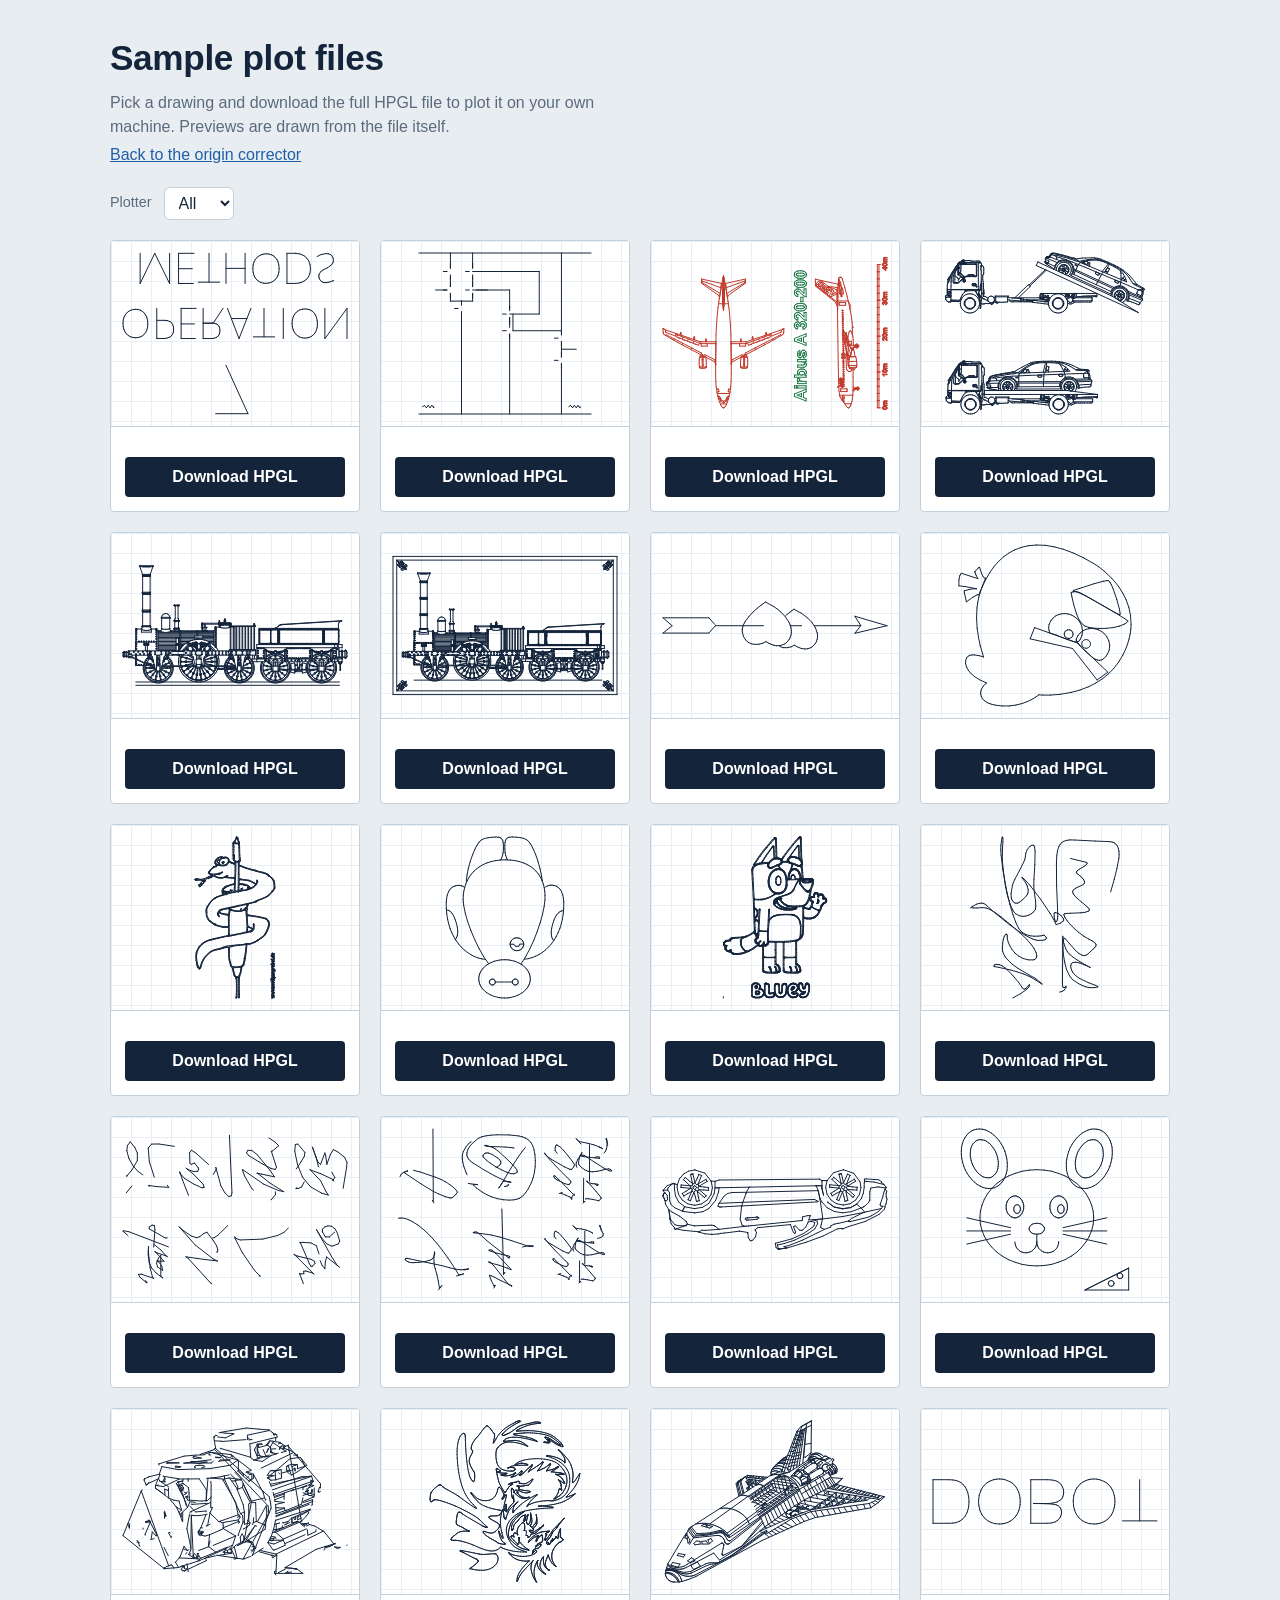
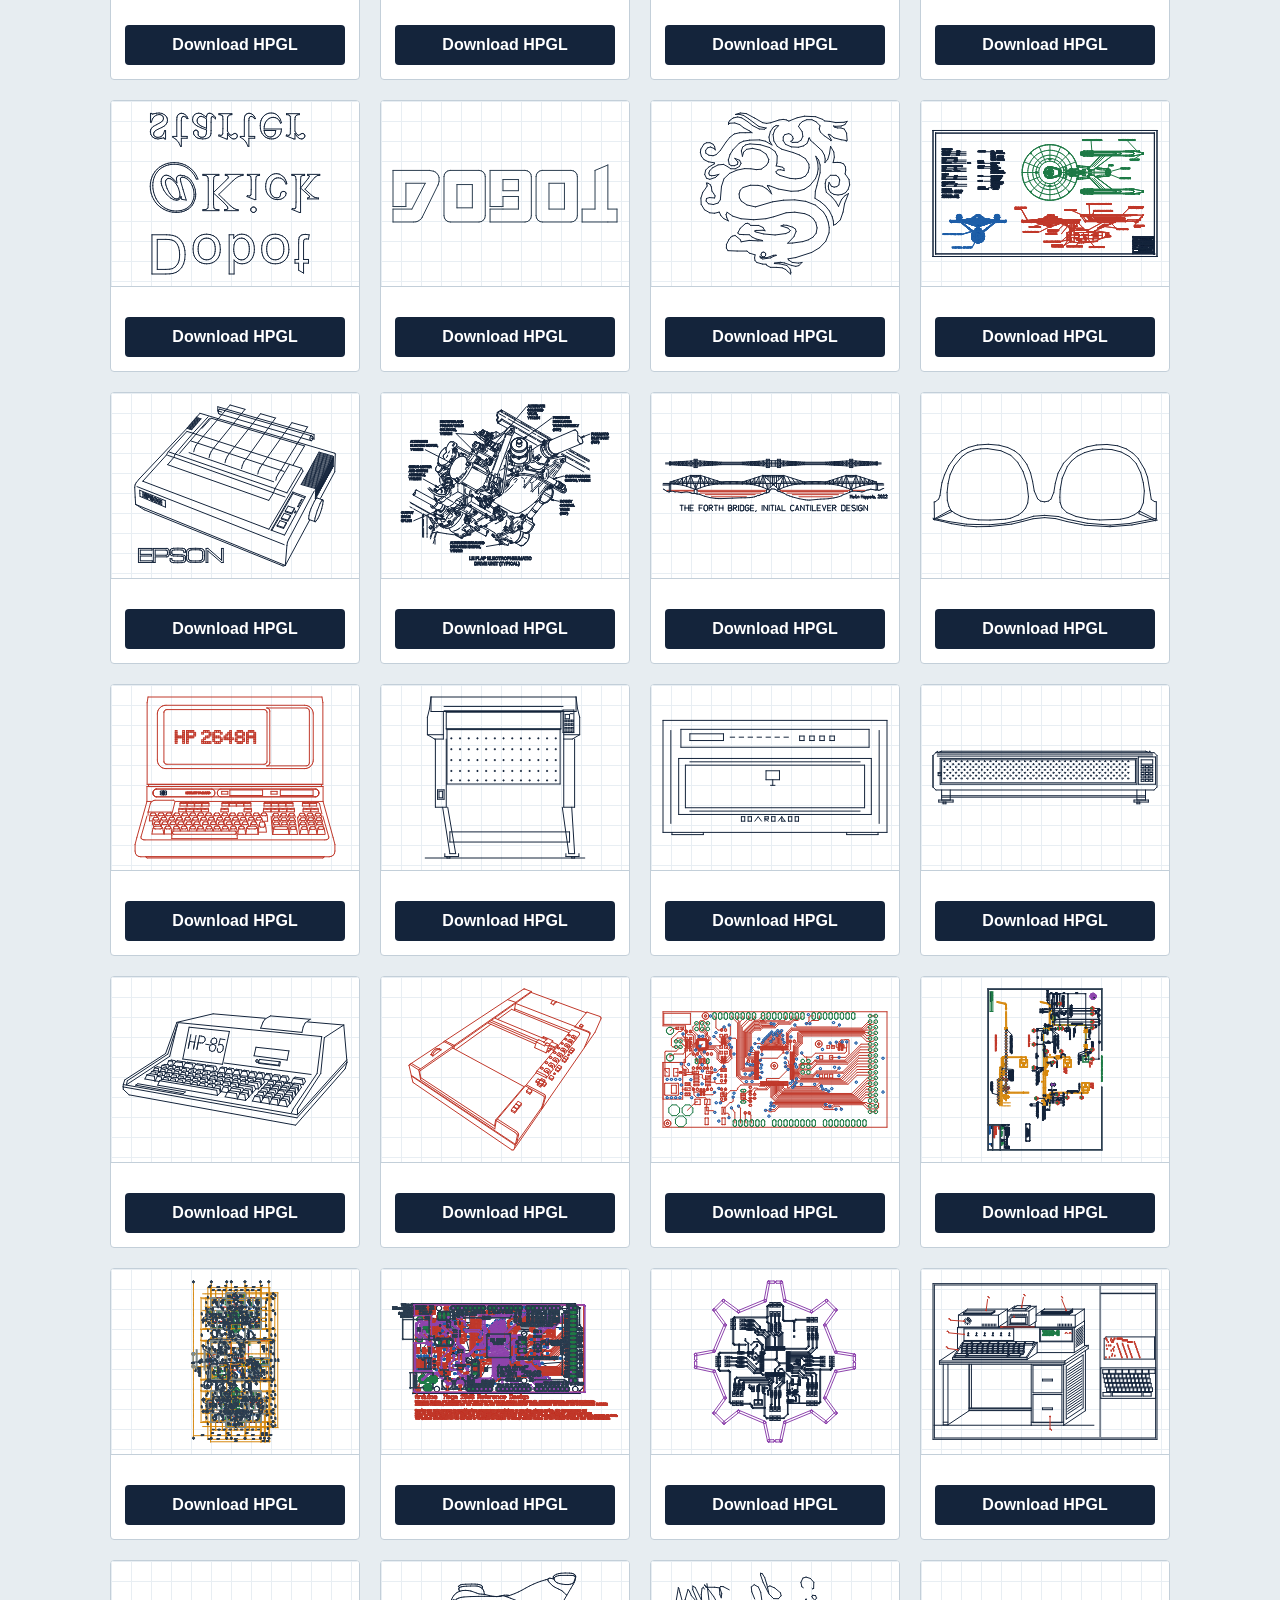
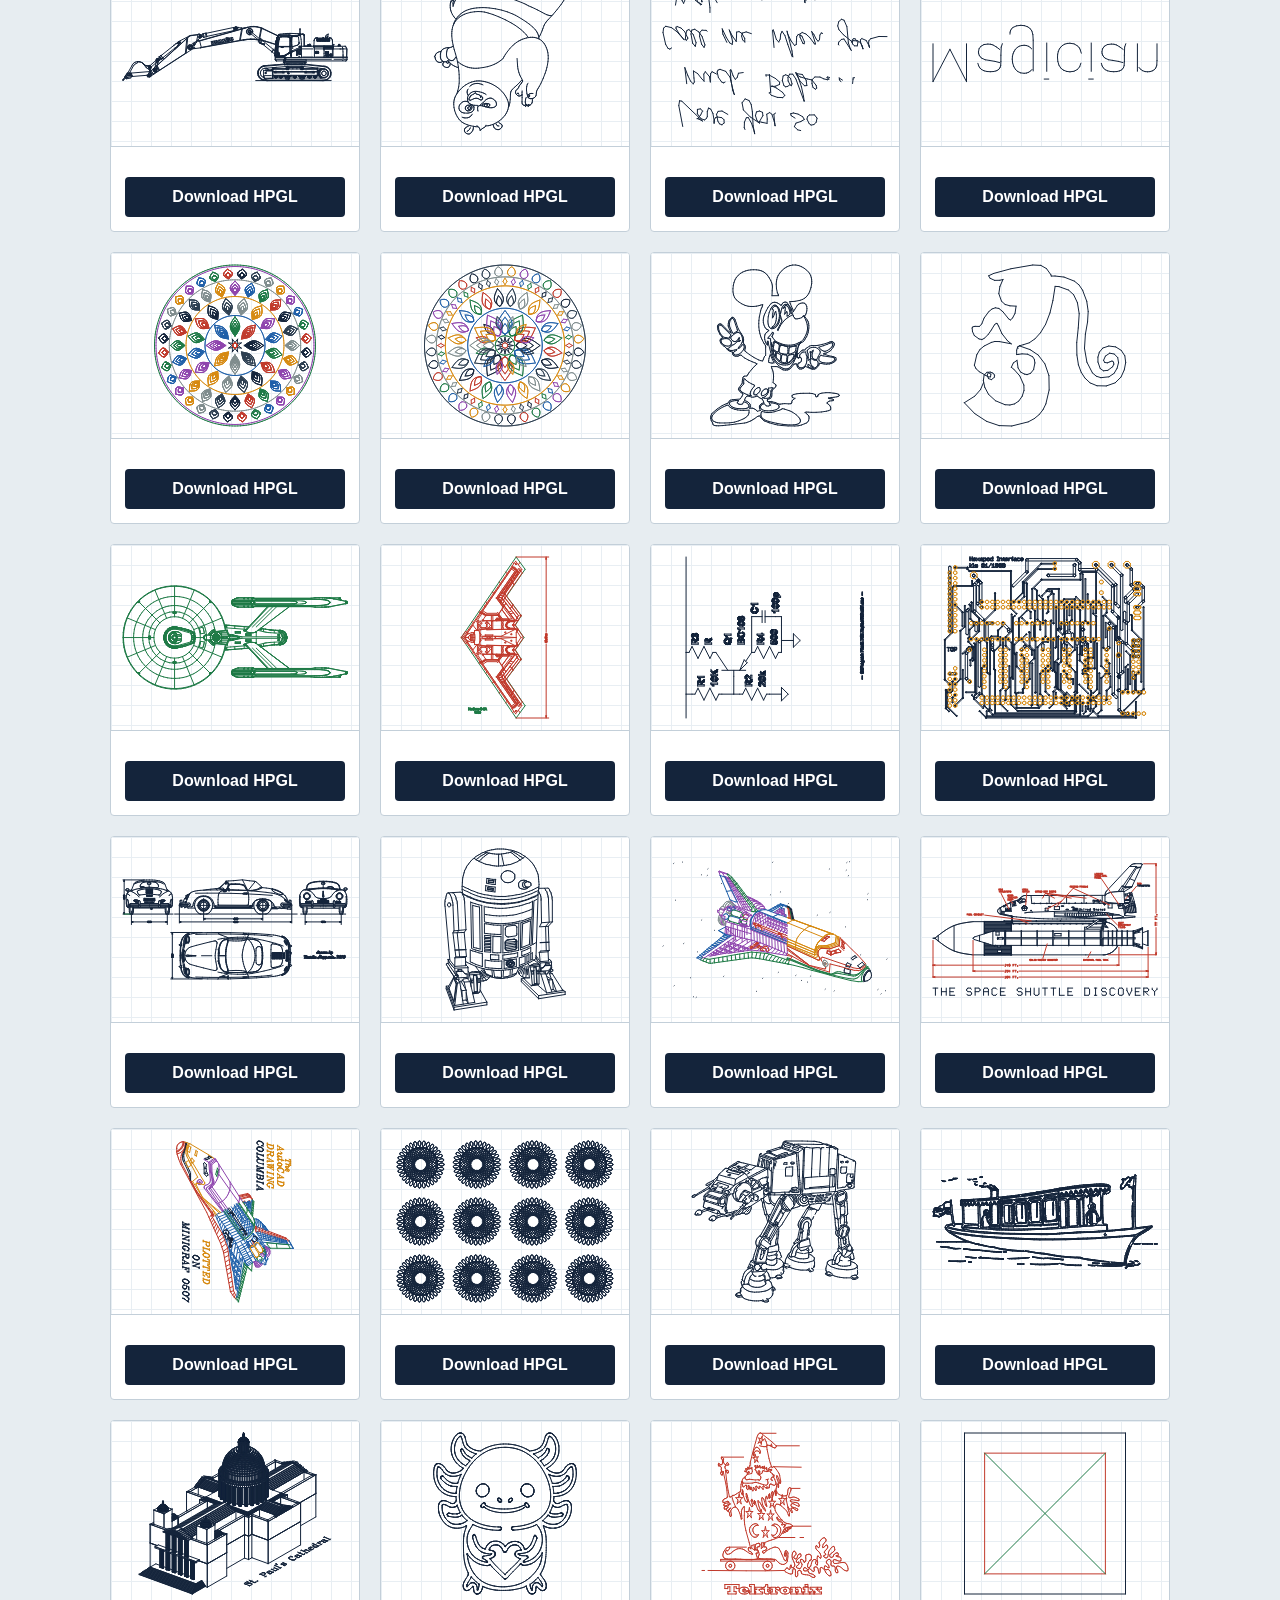
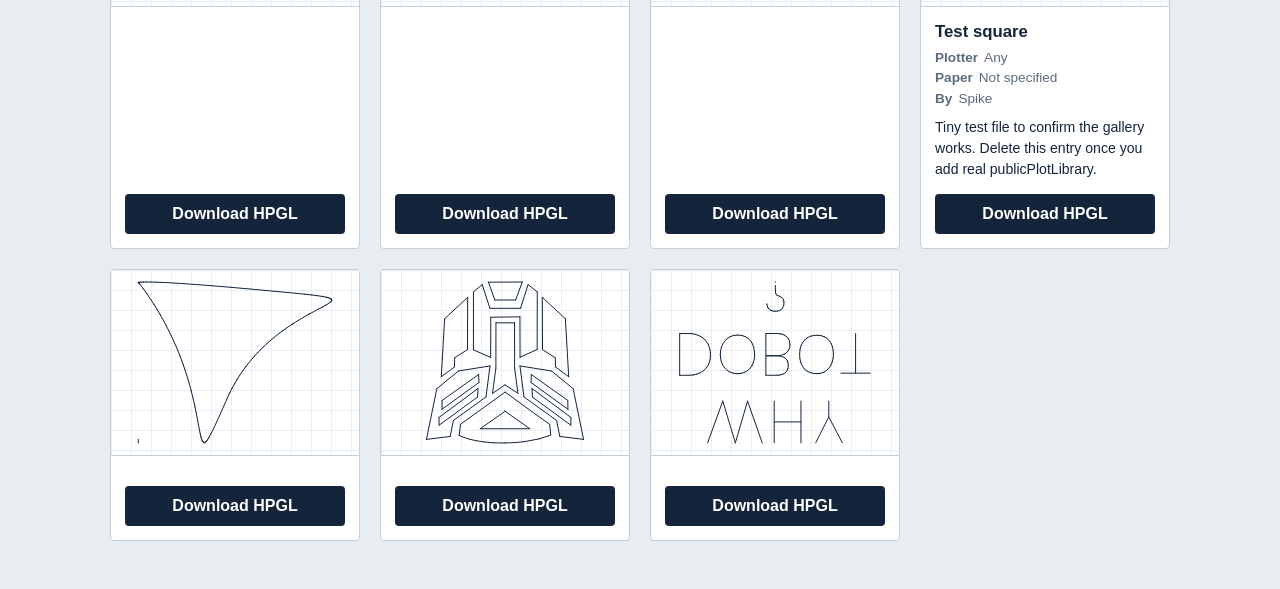
<file: publicPlotLibrary.html>
<!DOCTYPE html>
<html lang="en">
<head>
<meta charset="utf-8">
<meta name="viewport" content="width=device-width, initial-scale=1">
<title>Sample plot files · Spike's Pen Plotter Tools</title>
<style>
  :root{
    --bg:#e7edf1; --ink:#14243b; --muted:#5b6b7e; --line:#c3cfd9;
    --paper:#ffffff; --accent:#1f5fa8;
  }
  @media (prefers-color-scheme:dark){
    :root{ --bg:#101a26; --ink:#e4ebf2; --muted:#93a3b5; --line:#2b3b4e; --accent:#6aa9ee; }
  }
  *{box-sizing:border-box}
  body{margin:0;background:var(--bg);color:var(--ink);
    font:16px/1.5 "Helvetica Neue",Arial,sans-serif}
  header,main{max-width:1100px;margin:0 auto;padding:0 20px}
  header{padding-top:32px}
  h1{font-size:clamp(1.6rem,4vw,2.2rem);margin:0 0 6px;letter-spacing:-.01em}
  header p{margin:0 0 4px;color:var(--muted);max-width:60ch}
  header a{color:var(--accent)}
  .bar{display:flex;gap:12px;align-items:center;margin:20px 0}
  .bar label{color:var(--muted);font-size:.9rem}
  select{font:inherit;padding:6px 10px;border:1px solid var(--line);border-radius:6px;
    background:var(--paper);color:#14243b}
  .grid{display:grid;grid-template-columns:repeat(auto-fill,minmax(250px,1fr));gap:20px;padding-bottom:48px}
  .card{display:flex;flex-direction:column;background:var(--paper);color:#14243b;
    border:1px solid var(--line);border-radius:4px;overflow:hidden}
  .thumb{aspect-ratio:4/3;background:
      linear-gradient(#e8eef3 1px,transparent 1px) 0 0/20px 20px,
      linear-gradient(90deg,#e8eef3 1px,transparent 1px) 0 0/20px 20px,#fff;
    border-bottom:1px solid var(--line);display:flex;align-items:center;justify-content:center}
  .thumb canvas{width:100%;height:100%;display:block}
  .thumb span{font-size:.85rem;color:#5b6b7e;padding:12px;text-align:center}
  .meta{padding:12px 14px 14px;display:flex;flex-direction:column;gap:4px;flex:1}
  .meta h2{font-size:1.05rem;margin:0}
  .meta dl{margin:0;font-size:.85rem;color:#5b6b7e}
  .meta dl div{display:flex;gap:6px}
  .meta dt{font-weight:600}
  .meta dd{margin:0}
  .meta p{margin:4px 0 0;font-size:.88rem}
  .dl{margin-top:auto;padding-top:10px}
  .dl a{display:block;text-align:center;padding:8px;border-radius:4px;text-decoration:none;
    background:#14243b;color:#fff;font-weight:600}
  .dl a:hover,.dl a:focus-visible{background:#1f5fa8;outline:2px solid #1f5fa8;outline-offset:2px}
  .empty{padding:40px 0;color:var(--muted)}
</style>
</head>
<body>
<header>
  <h1>Sample plot files</h1>
  <p>Pick a drawing and download the full HPGL file to plot it on your own machine. Previews are drawn from the file itself.</p>
  <p><a href="index.html">Back to the origin corrector</a></p>
</header>
<main>
  <div class="bar">
    <label for="plotter">Plotter</label>
    <select id="plotter"><option value="">All</option></select>
  </div>
  <div id="grid" class="grid" aria-live="polite"></div>
</main>

<script>
(function(){
  // Pen colours for SP1..SP8 (SP0 / unknown pens fall back to ink)
  var PENS=["#14243b","#14243b","#c0392b","#1e7a46","#1f5fa8","#8e44ad","#d68910","#7f8c8d","#2c3e50"];

  // Minimal HPGL reader: IN, SP, PU, PD, PA, PR. Ignores scaling (IP/SC), labels and HP-GL/2 PE.
  function parse(text){
    var segs=[], pen=1, down=false, abs=true, x=0, y=0, unsupported=false;
    var cmds=text.split(/[;\n\r]+/);
    for(var i=0;i<cmds.length;i++){
      var c=cmds[i].trim(); if(c.length<2) continue;
      var op=c.slice(0,2).toUpperCase(), args=c.slice(2);
      if(op==="IN"){pen=1;down=false;abs=true;continue}
      if(op==="SP"){pen=parseInt(args,10)||0;continue}
      if(op==="PE"){unsupported=true;continue}
      if(op==="PA"||op==="PR"||op==="PU"||op==="PD"){
        if(op==="PA")abs=true; else if(op==="PR")abs=false;
        else down=(op==="PD");
        var n=args.match(/-?\d+(\.\d+)?/g)||[];
        for(var k=0;k+1<n.length;k+=2){
          var nx=parseFloat(n[k]), ny=parseFloat(n[k+1]);
          if(!abs){nx+=x;ny+=y}
          if(down&&pen>0) segs.push([x,y,nx,ny,pen]);
          x=nx;y=ny;
        }
      }
    }
    return {segs:segs,unsupported:unsupported};
  }

  function draw(canvas,data){
    var dpr=window.devicePixelRatio||1;
    var w=canvas.clientWidth, h=canvas.clientHeight;
    canvas.width=w*dpr; canvas.height=h*dpr;
    var ctx=canvas.getContext("2d"); ctx.scale(dpr,dpr);
    var s=data.segs; if(!s.length) return false;
    var minX=1/0,minY=1/0,maxX=-1/0,maxY=-1/0;
    s.forEach(function(g){
      minX=Math.min(minX,g[0],g[2]);maxX=Math.max(maxX,g[0],g[2]);
      minY=Math.min(minY,g[1],g[3]);maxY=Math.max(maxY,g[1],g[3]);
    });
    var pad=12, bw=(maxX-minX)||1, bh=(maxY-minY)||1;
    var k=Math.min((w-2*pad)/bw,(h-2*pad)/bh);
    var ox=(w-bw*k)/2, oy=(h-bh*k)/2;
    ctx.lineWidth=1; ctx.lineCap="round";
    var last=-1;
    s.forEach(function(g){
      if(g[4]!==last){ if(last!==-1) ctx.stroke(); ctx.beginPath(); ctx.strokeStyle=PENS[g[4]]||PENS[0]; last=g[4]; }
      ctx.moveTo(ox+(g[0]-minX)*k, h-(oy+(g[1]-minY)*k));
      ctx.lineTo(ox+(g[2]-minX)*k, h-(oy+(g[3]-minY)*k));
    });
    ctx.stroke();
    return true;
  }

  var grid=document.getElementById("grid"), sel=document.getElementById("plotter"), items=[];

  function el(tag,cls,txt){var e=document.createElement(tag);if(cls)e.className=cls;if(txt!=null)e.textContent=txt;return e}

  function row(dl,label,val){
    if(!val) return;
    var d=el("div"); d.appendChild(el("dt",null,label)); d.appendChild(el("dd",null,val)); dl.appendChild(d);
  }

  var io=("IntersectionObserver" in window)?new IntersectionObserver(function(entries){
    entries.forEach(function(en){ if(en.isIntersecting){ io.unobserve(en.target); en.target._load(); } });
  },{rootMargin:"200px"}):null;

  function render(){
    grid.textContent="";
    var f=sel.value;
    var list=items.filter(function(it){return !f||it.plotter===f});
    if(!list.length){grid.appendChild(el("p","empty","No sample files yet."));return}
    list.forEach(function(it){
      var card=el("article","card");
      var thumb=el("div","thumb"); var cv=document.createElement("canvas");
      cv.setAttribute("role","img"); cv.setAttribute("aria-label","Preview of "+it.title);
      thumb.appendChild(cv); card.appendChild(thumb);
      var m=el("div","meta"); m.appendChild(el("h2",null,it.title));
      var dl=el("dl"); row(dl,"Plotter",it.plotter); row(dl,"Paper",it.paper); row(dl,"By",it.by); m.appendChild(dl);
      if(it.notes) m.appendChild(el("p",null,it.notes));
      var d=el("div","dl"); var a=el("a",null,"Download HPGL");
      a.href=it.file; a.setAttribute("download",it.file.split("/").pop()); d.appendChild(a);
      m.appendChild(d); card.appendChild(m); grid.appendChild(card);

      cv._load=function(){
        fetch(it.file).then(function(r){ if(!r.ok) throw 0; return r.text() }).then(function(t){
          var data=parse(t);
          if(!draw(cv,data)){ thumb.textContent=""; thumb.appendChild(el("span",null,
            data.unsupported?"Preview unavailable for this file format. The download still works.":"No drawable lines found.")); }
        }).catch(function(){ thumb.textContent=""; thumb.appendChild(el("span",null,"Could not load preview.")); });
      };
      if(io) io.observe(cv); else cv._load();
    });
  }

  fetch("publicPlotLibrary/index.json").then(function(r){return r.json()}).then(function(j){
    items=j.publicPlotLibrary||[];
    var seen={}; items.forEach(function(it){ if(it.plotter&&!seen[it.plotter]){seen[it.plotter]=1;
      var o=document.createElement("option");o.value=o.textContent=it.plotter;sel.appendChild(o);} });
    render();
  }).catch(function(){ grid.appendChild(el("p","empty","Could not load the sample list (publicPlotLibrary/index.json).")); });
  sel.addEventListener("change",render);
})();
</script>
</body>
</html>
</file>
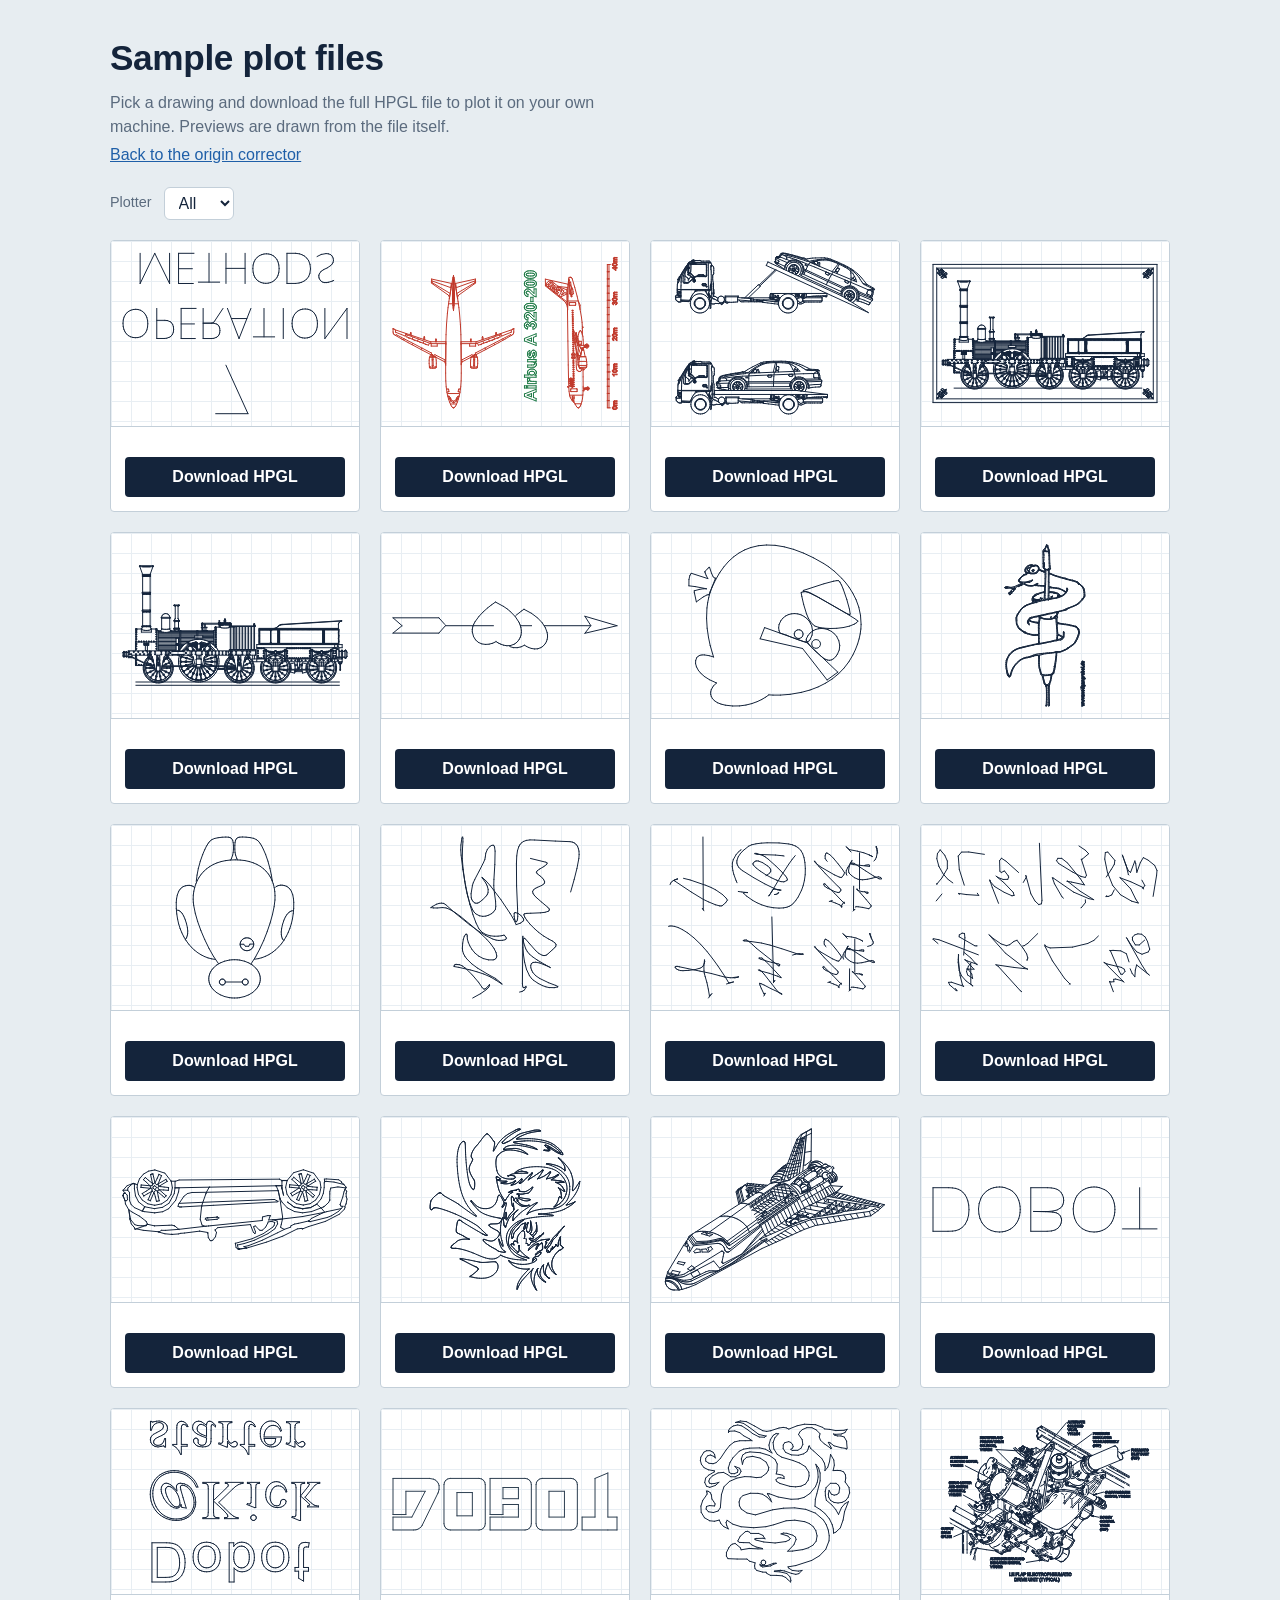
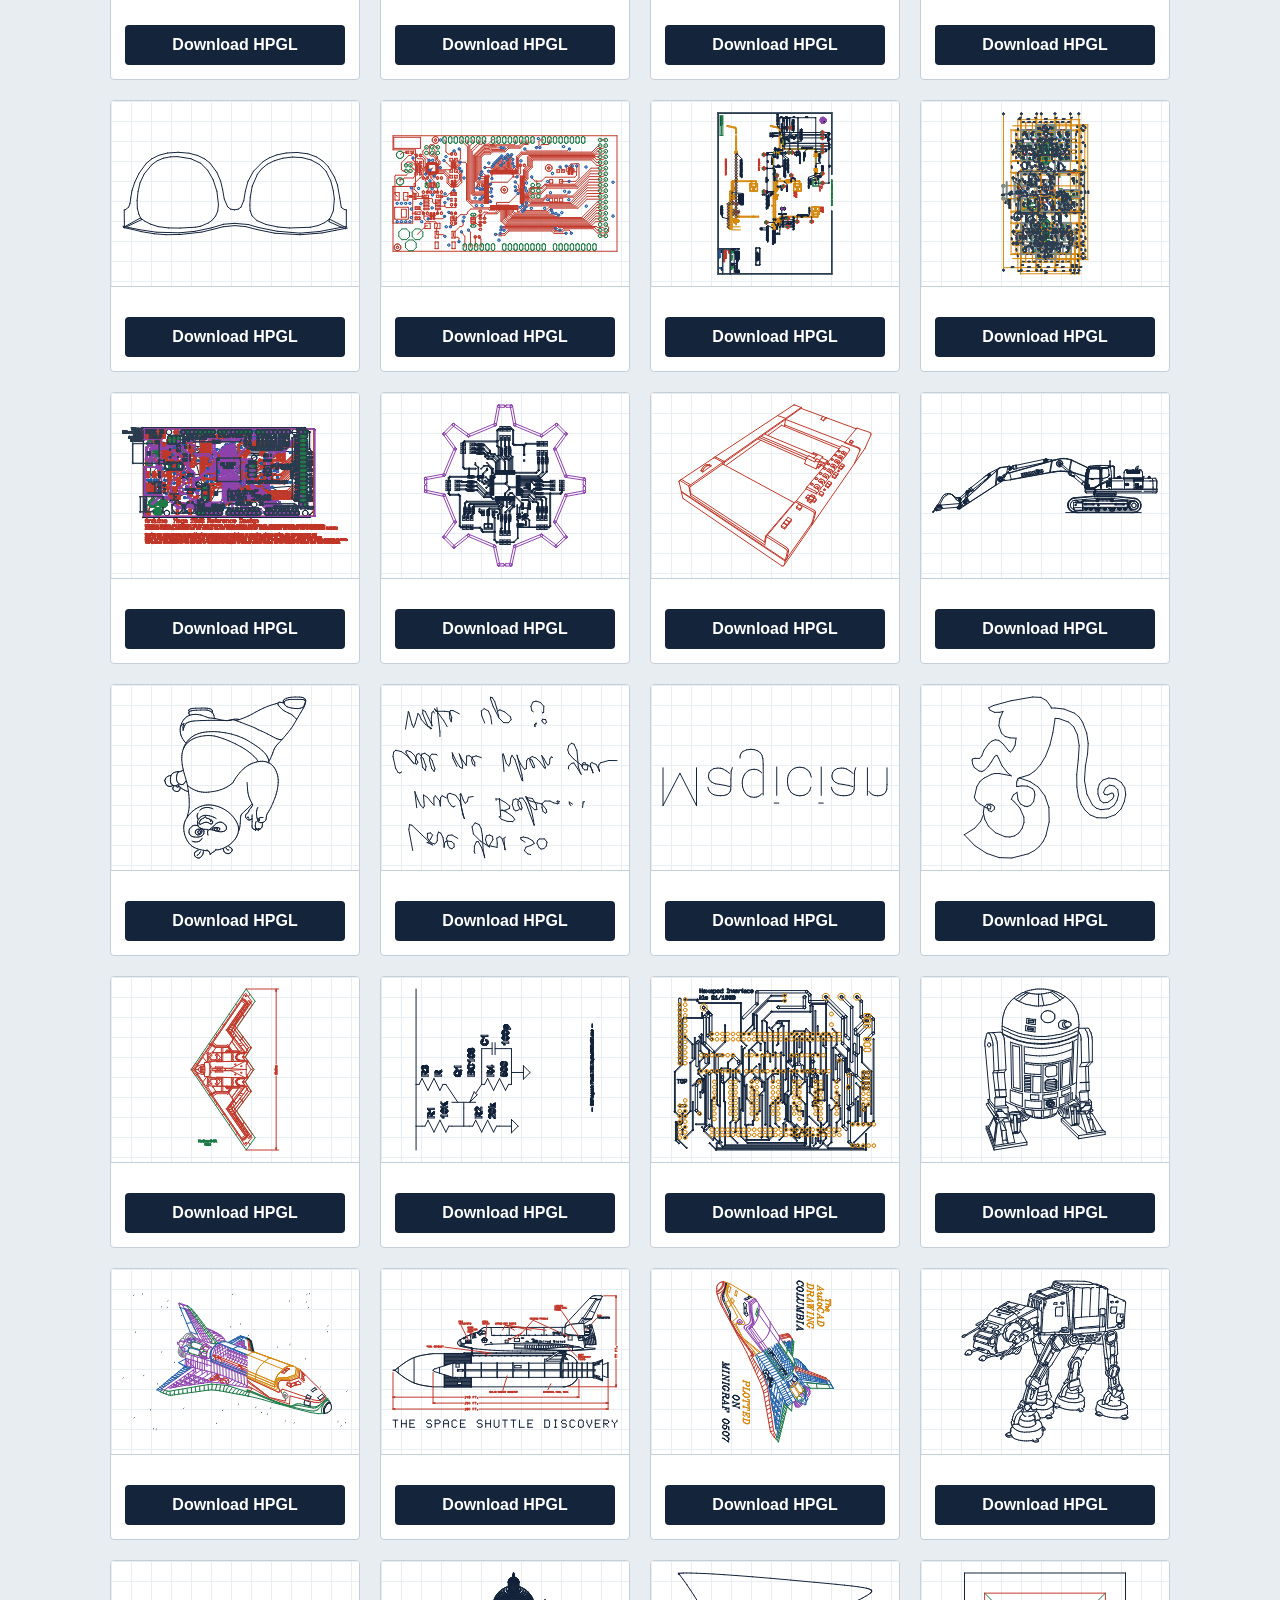
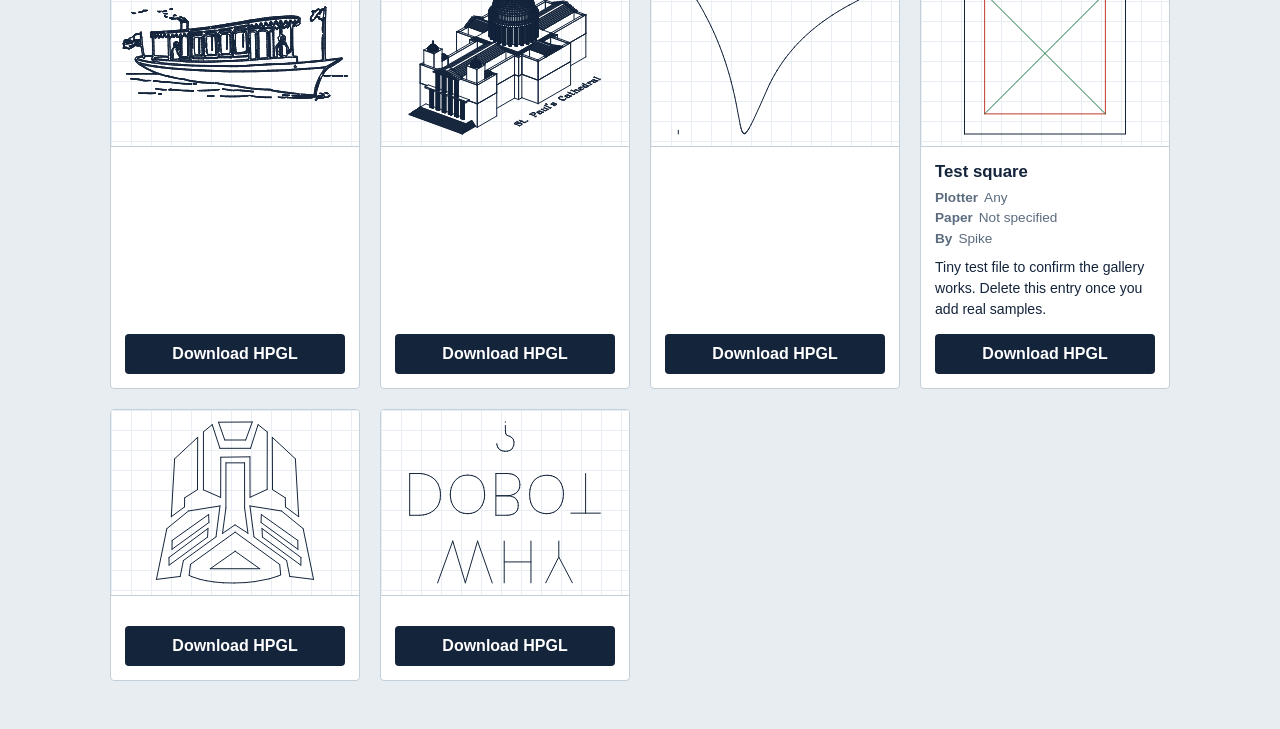
<file: samples.html>
<!DOCTYPE html>
<html lang="en">
<head>
<meta charset="utf-8">
<meta name="viewport" content="width=device-width, initial-scale=1">
<title>Sample plot files · HPGL Origin Corrector</title>
<style>
  :root{
    --bg:#e7edf1; --ink:#14243b; --muted:#5b6b7e; --line:#c3cfd9;
    --paper:#ffffff; --accent:#1f5fa8;
  }
  @media (prefers-color-scheme:dark){
    :root{ --bg:#101a26; --ink:#e4ebf2; --muted:#93a3b5; --line:#2b3b4e; --accent:#6aa9ee; }
  }
  *{box-sizing:border-box}
  body{margin:0;background:var(--bg);color:var(--ink);
    font:16px/1.5 "Helvetica Neue",Arial,sans-serif}
  header,main{max-width:1100px;margin:0 auto;padding:0 20px}
  header{padding-top:32px}
  h1{font-size:clamp(1.6rem,4vw,2.2rem);margin:0 0 6px;letter-spacing:-.01em}
  header p{margin:0 0 4px;color:var(--muted);max-width:60ch}
  header a{color:var(--accent)}
  .bar{display:flex;gap:12px;align-items:center;margin:20px 0}
  .bar label{color:var(--muted);font-size:.9rem}
  select{font:inherit;padding:6px 10px;border:1px solid var(--line);border-radius:6px;
    background:var(--paper);color:#14243b}
  .grid{display:grid;grid-template-columns:repeat(auto-fill,minmax(250px,1fr));gap:20px;padding-bottom:48px}
  .card{display:flex;flex-direction:column;background:var(--paper);color:#14243b;
    border:1px solid var(--line);border-radius:4px;overflow:hidden}
  .thumb{aspect-ratio:4/3;background:
      linear-gradient(#e8eef3 1px,transparent 1px) 0 0/20px 20px,
      linear-gradient(90deg,#e8eef3 1px,transparent 1px) 0 0/20px 20px,#fff;
    border-bottom:1px solid var(--line);display:flex;align-items:center;justify-content:center}
  .thumb canvas{width:100%;height:100%;display:block}
  .thumb span{font-size:.85rem;color:#5b6b7e;padding:12px;text-align:center}
  .meta{padding:12px 14px 14px;display:flex;flex-direction:column;gap:4px;flex:1}
  .meta h2{font-size:1.05rem;margin:0}
  .meta dl{margin:0;font-size:.85rem;color:#5b6b7e}
  .meta dl div{display:flex;gap:6px}
  .meta dt{font-weight:600}
  .meta dd{margin:0}
  .meta p{margin:4px 0 0;font-size:.88rem}
  .dl{margin-top:auto;padding-top:10px}
  .dl a{display:block;text-align:center;padding:8px;border-radius:4px;text-decoration:none;
    background:#14243b;color:#fff;font-weight:600}
  .dl a:hover,.dl a:focus-visible{background:#1f5fa8;outline:2px solid #1f5fa8;outline-offset:2px}
  .empty{padding:40px 0;color:var(--muted)}
</style>
</head>
<body>
<header>
  <h1>Sample plot files</h1>
  <p>Pick a drawing and download the full HPGL file to plot it on your own machine. Previews are drawn from the file itself.</p>
  <p><a href="index.html">Back to the origin corrector</a></p>
</header>
<main>
  <div class="bar">
    <label for="plotter">Plotter</label>
    <select id="plotter"><option value="">All</option></select>
  </div>
  <div id="grid" class="grid" aria-live="polite"></div>
</main>

<script>
(function(){
  // Pen colours for SP1..SP8 (SP0 / unknown pens fall back to ink)
  var PENS=["#14243b","#14243b","#c0392b","#1e7a46","#1f5fa8","#8e44ad","#d68910","#7f8c8d","#2c3e50"];

  // Minimal HPGL reader: IN, SP, PU, PD, PA, PR. Ignores scaling (IP/SC), labels and HP-GL/2 PE.
  function parse(text){
    var segs=[], pen=1, down=false, abs=true, x=0, y=0, unsupported=false;
    var cmds=text.split(/[;\n\r]+/);
    for(var i=0;i<cmds.length;i++){
      var c=cmds[i].trim(); if(c.length<2) continue;
      var op=c.slice(0,2).toUpperCase(), args=c.slice(2);
      if(op==="IN"){pen=1;down=false;abs=true;continue}
      if(op==="SP"){pen=parseInt(args,10)||0;continue}
      if(op==="PE"){unsupported=true;continue}
      if(op==="PA"||op==="PR"||op==="PU"||op==="PD"){
        if(op==="PA")abs=true; else if(op==="PR")abs=false;
        else down=(op==="PD");
        var n=args.match(/-?\d+(\.\d+)?/g)||[];
        for(var k=0;k+1<n.length;k+=2){
          var nx=parseFloat(n[k]), ny=parseFloat(n[k+1]);
          if(!abs){nx+=x;ny+=y}
          if(down&&pen>0) segs.push([x,y,nx,ny,pen]);
          x=nx;y=ny;
        }
      }
    }
    return {segs:segs,unsupported:unsupported};
  }

  function draw(canvas,data){
    var dpr=window.devicePixelRatio||1;
    var w=canvas.clientWidth, h=canvas.clientHeight;
    canvas.width=w*dpr; canvas.height=h*dpr;
    var ctx=canvas.getContext("2d"); ctx.scale(dpr,dpr);
    var s=data.segs; if(!s.length) return false;
    var minX=1/0,minY=1/0,maxX=-1/0,maxY=-1/0;
    s.forEach(function(g){
      minX=Math.min(minX,g[0],g[2]);maxX=Math.max(maxX,g[0],g[2]);
      minY=Math.min(minY,g[1],g[3]);maxY=Math.max(maxY,g[1],g[3]);
    });
    var pad=12, bw=(maxX-minX)||1, bh=(maxY-minY)||1;
    var k=Math.min((w-2*pad)/bw,(h-2*pad)/bh);
    var ox=(w-bw*k)/2, oy=(h-bh*k)/2;
    ctx.lineWidth=1; ctx.lineCap="round";
    var last=-1;
    s.forEach(function(g){
      if(g[4]!==last){ if(last!==-1) ctx.stroke(); ctx.beginPath(); ctx.strokeStyle=PENS[g[4]]||PENS[0]; last=g[4]; }
      ctx.moveTo(ox+(g[0]-minX)*k, h-(oy+(g[1]-minY)*k));
      ctx.lineTo(ox+(g[2]-minX)*k, h-(oy+(g[3]-minY)*k));
    });
    ctx.stroke();
    return true;
  }

  var grid=document.getElementById("grid"), sel=document.getElementById("plotter"), items=[];

  function el(tag,cls,txt){var e=document.createElement(tag);if(cls)e.className=cls;if(txt!=null)e.textContent=txt;return e}

  function row(dl,label,val){
    if(!val) return;
    var d=el("div"); d.appendChild(el("dt",null,label)); d.appendChild(el("dd",null,val)); dl.appendChild(d);
  }

  var io=("IntersectionObserver" in window)?new IntersectionObserver(function(entries){
    entries.forEach(function(en){ if(en.isIntersecting){ io.unobserve(en.target); en.target._load(); } });
  },{rootMargin:"200px"}):null;

  function render(){
    grid.textContent="";
    var f=sel.value;
    var list=items.filter(function(it){return !f||it.plotter===f});
    if(!list.length){grid.appendChild(el("p","empty","No sample files yet."));return}
    list.forEach(function(it){
      var card=el("article","card");
      var thumb=el("div","thumb"); var cv=document.createElement("canvas");
      cv.setAttribute("role","img"); cv.setAttribute("aria-label","Preview of "+it.title);
      thumb.appendChild(cv); card.appendChild(thumb);
      var m=el("div","meta"); m.appendChild(el("h2",null,it.title));
      var dl=el("dl"); row(dl,"Plotter",it.plotter); row(dl,"Paper",it.paper); row(dl,"By",it.by); m.appendChild(dl);
      if(it.notes) m.appendChild(el("p",null,it.notes));
      var d=el("div","dl"); var a=el("a",null,"Download HPGL");
      a.href=it.file; a.setAttribute("download",it.file.split("/").pop()); d.appendChild(a);
      m.appendChild(d); card.appendChild(m); grid.appendChild(card);

      cv._load=function(){
        fetch(it.file).then(function(r){ if(!r.ok) throw 0; return r.text() }).then(function(t){
          var data=parse(t);
          if(!draw(cv,data)){ thumb.textContent=""; thumb.appendChild(el("span",null,
            data.unsupported?"Preview unavailable for this file format. The download still works.":"No drawable lines found.")); }
        }).catch(function(){ thumb.textContent=""; thumb.appendChild(el("span",null,"Could not load preview.")); });
      };
      if(io) io.observe(cv); else cv._load();
    });
  }

  fetch("samples/index.json").then(function(r){return r.json()}).then(function(j){
    items=j.samples||[];
    var seen={}; items.forEach(function(it){ if(it.plotter&&!seen[it.plotter]){seen[it.plotter]=1;
      var o=document.createElement("option");o.value=o.textContent=it.plotter;sel.appendChild(o);} });
    render();
  }).catch(function(){ grid.appendChild(el("p","empty","Could not load the sample list (samples/index.json).")); });
  sel.addEventListener("change",render);
})();
</script>
</body>
</html>
</file>
